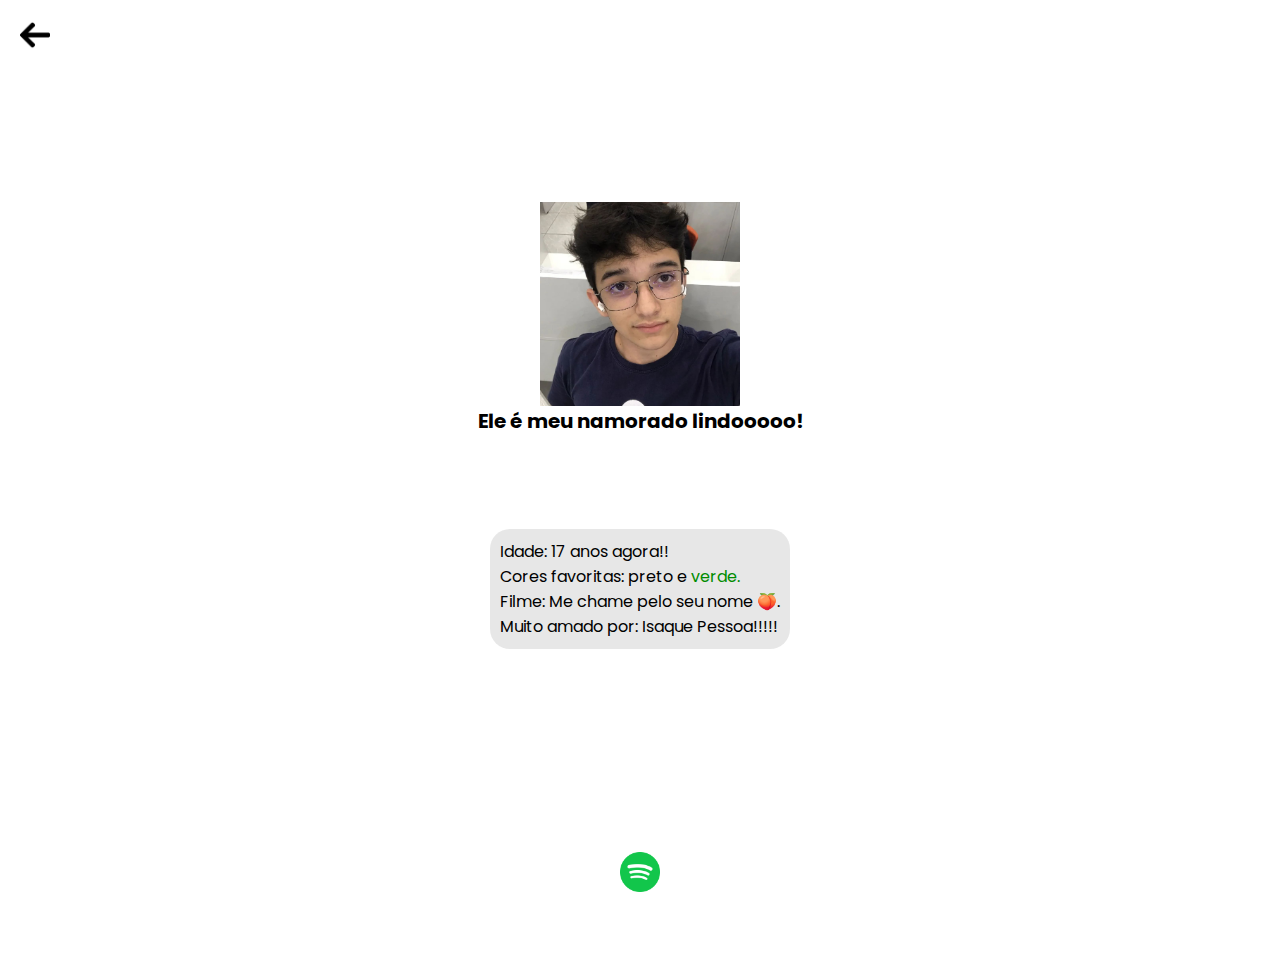
<file: guiwiki.html>
<!DOCTYPE html>
<html lang="pt-BR">

<head>
    <meta charset="UTF-8">
    <meta http-equiv="X-UA-Compatible" content="IE=edge">
    <meta name="viewport" content="width=device-width, initial-scale=1.0">
    <title>Guilherme lindo</title>
    <link rel="stylesheet" href="style.css">
    <link rel="shortcut icon" href="fotos/favicon.ico" type="image/x-icon">
</head>

<body>
    <a href="index.html"><img src="fotos/seta-esquerda.png" alt="" class="seta"></a>
    <div class="container">
        <div class="session1" id="session1wiki">
            <div class="header">
                <img src="fotos/fotolinda.png" alt="" id="guilindo">
                <h1>Ele é meu namorado lindooooo!</h1>
            </div>
            <div class="lista">
                <ul>
                    <li>Idade: 17 anos agora!!</li>
                    <li>Cores favoritas: preto e <span id="color2"> verde.</span></li>
                    <li>Filme: Me chame pelo seu nome &#127825;.</li>

                    <li>Muito amado por: Isaque Pessoa!!!!!</li>
                </ul>
            </div>
        </div>
        <a href="https://open.spotify.com/playlist/5BGII3jbPbU6lbJZkwpqjI?si=9d909c11b662437f"><img src="fotos/spotify.png" alt="" id="spotifyico"></a>
    </div>
</body>

</html>
</file>
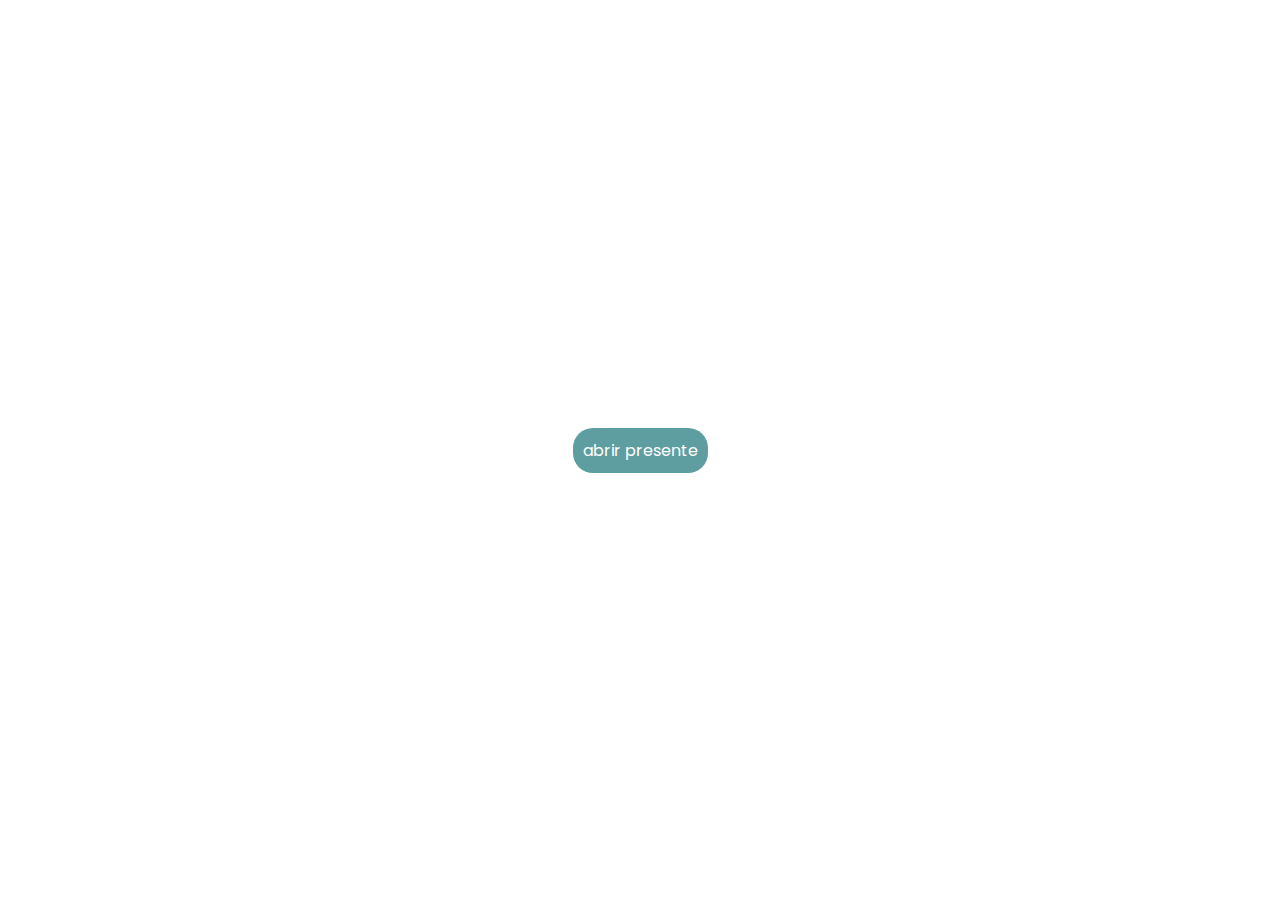
<file: presente.html>
<!DOCTYPE html>
<html lang="pt-BR">
<head>
    <meta charset="UTF-8">
    <meta http-equiv="X-UA-Compatible" content="IE=edge">
    <meta name="viewport" content="width=device-width, initial-scale=1.0">
    <title>guilherme lindo</title>
    <link rel="stylesheet" href="style.css">
    <link rel="shortcut icon" href="fotos/favicon.ico" type="image/x-icon">
</head>
<body>
    <div class="presente_session">
        <a href="index.html" class="button">abrir presente</a>
    </div>
</body>
</html>
</file>
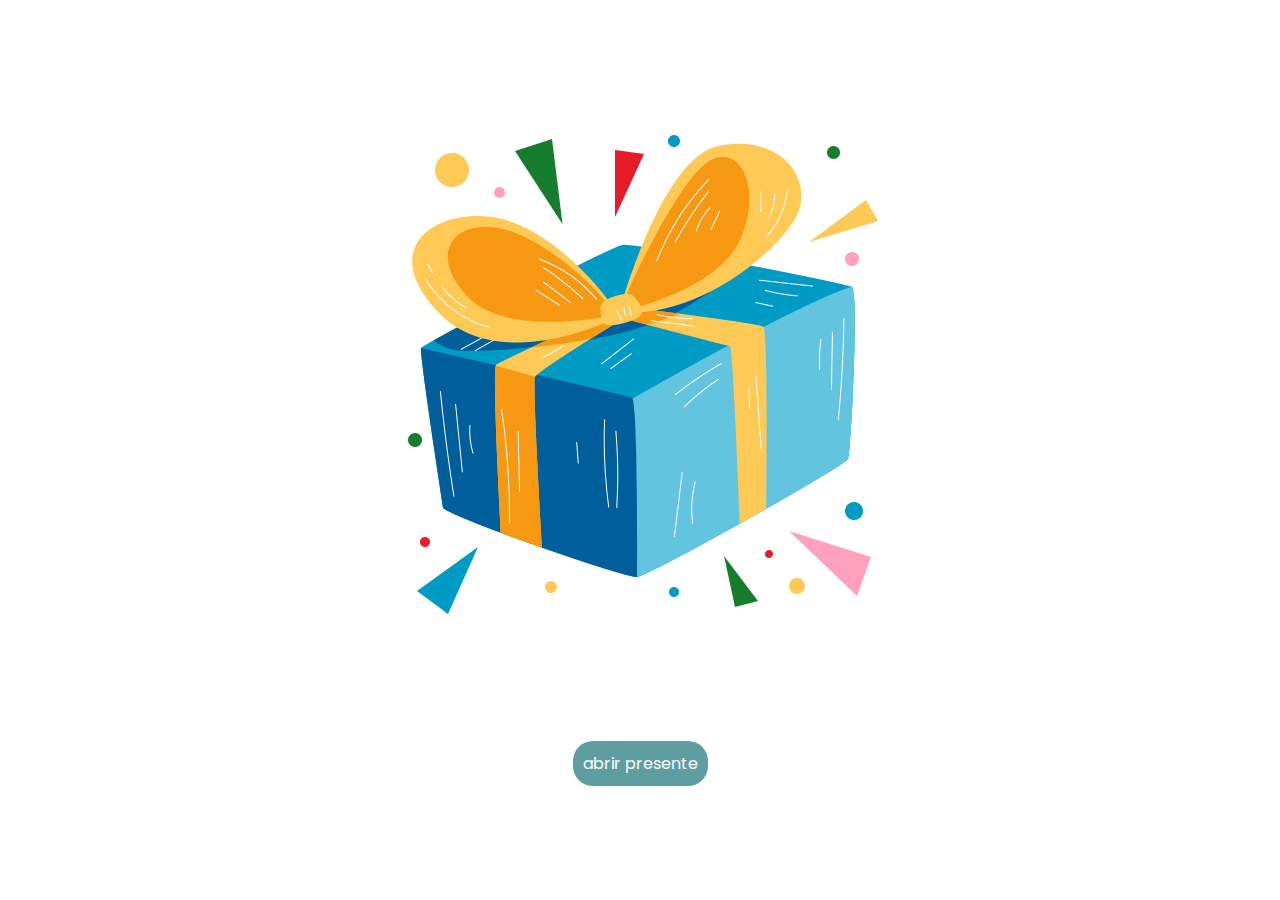
<file: páginapresente.html>
<!DOCTYPE html>
<html lang="pt-BR">
<head>
    <meta charset="UTF-8">
    <meta http-equiv="X-UA-Compatible" content="IE=edge">
    <meta name="viewport" content="width=device-width, initial-scale=1.0">
    <title>guilherme lindo</title>
    <link rel="stylesheet" href="style.css">
    <link rel="shortcut icon" href="fotos/favicon.ico" type="image/x-icon">
</head>
<body>
    <div class="presente_session">
        <img src="fotos/caixa-de-presente.png" alt="" id="caixadepresente">
        <a href="index.html" class="button">abrir presente</a>
    </div>
</body>
</html>
</file>
<file: style.css>
@import url('https://fonts.googleapis.com/css2?family=Poppins:wght@100;300;400;500&display=swap');

* {
    margin: 0;
    padding: 0;
    font-family: 'Poppins', sans-serif;
}

body {
    height: 100vh;
    width: 100vw;
}

.session1 {
    height: 50%;
    display: flex;
    justify-content: center;
    align-items: center;
    flex-direction: column;
}

.aniversario_introdução {
    display: flex;
    flex-direction: column;
    align-items: center;
    width: 100%;
}

.aniversario_introdução h1 {
    font-weight: 500;
}

.pics {
    width: fit-content;


}

#pic1 {
    width: 130px;
    height: 100px;
}

#pic2 {
    width: 110px;
}

#pic3 {
    width: 140px;
    height: 80px;
}

.session2 {
    width: fit-content;
    height: 50%;
}

.background_message {
    background-color: cadetblue;
    width: 85%;
    padding: 30px;
    display: flex;
    justify-content: center;
}

.message {
    display: flex;
    flex-direction: column;
    align-items: center;
    justify-content: center;
    color: #406055;
    background-color: white;
    padding: 10px;
    width: fit-content;
    height: fit-content;
    border-radius: 15px;
    box-shadow: 5px 5px 5px #40605530;
}

.message audio {
    width: 100%;
    margin: 10px;
}

audio::-webkit-media-controls-panel {
    background-color: cadetblue;
    border: 0;
}

/* Configurações Responsivas */
@media screen and (max-width: 768px) {
    .pics {
        flex-direction: column;
        align-items: center;
    }

    #pic1 {
        width: 100px;
        height: 80px;
    }

    #pic2 {
        width: 90px;
    }

    #pic3 {
        width: 120px;
    }

    .message {
        height: 50vh;
    }
}

@media screen and (max-width: 576px) {
    .aniversario_introdução h1 {
        font-size: 24px;
    }

    .message {
        height: 40vh;
    }
}

.seta {
    width: 30px;
    padding: 20px;
}

.button {
    background-color: cadetblue;
    color: white;
    padding: 10px;
    text-decoration: none;
    border-radius: 20px;
}

.presente_session {
    display: flex;
    flex-direction: column;
    align-items: center;
    justify-content: space-evenly;
    height: 100%;
}

#guilindo {
    width: 200px;
}

.session1 h1 {
    text-align: center;
    font-size: 20px;
}

#session1wiki {
    height: 60%;
    justify-content: space-around;
}

.container {
    height: 100%;
    display: flex;
    align-items: center;
    justify-content: space-around;
    flex-direction: column;
}

.header {
    display: flex;
    flex-direction: column;
    align-items: center;
    justify-content: center;
}

.lista{
    background-color: rgba(207, 207, 207, 0.494);
    padding: 10px;
    border-radius: 20px;
}

.lista li {
    list-style-type: none;
}

#color2 {
    color: rgb(0, 140, 0);
}

#pessego {
    width: 20px;
}

#spotifyico {
    width: 40px;
}
</file>
